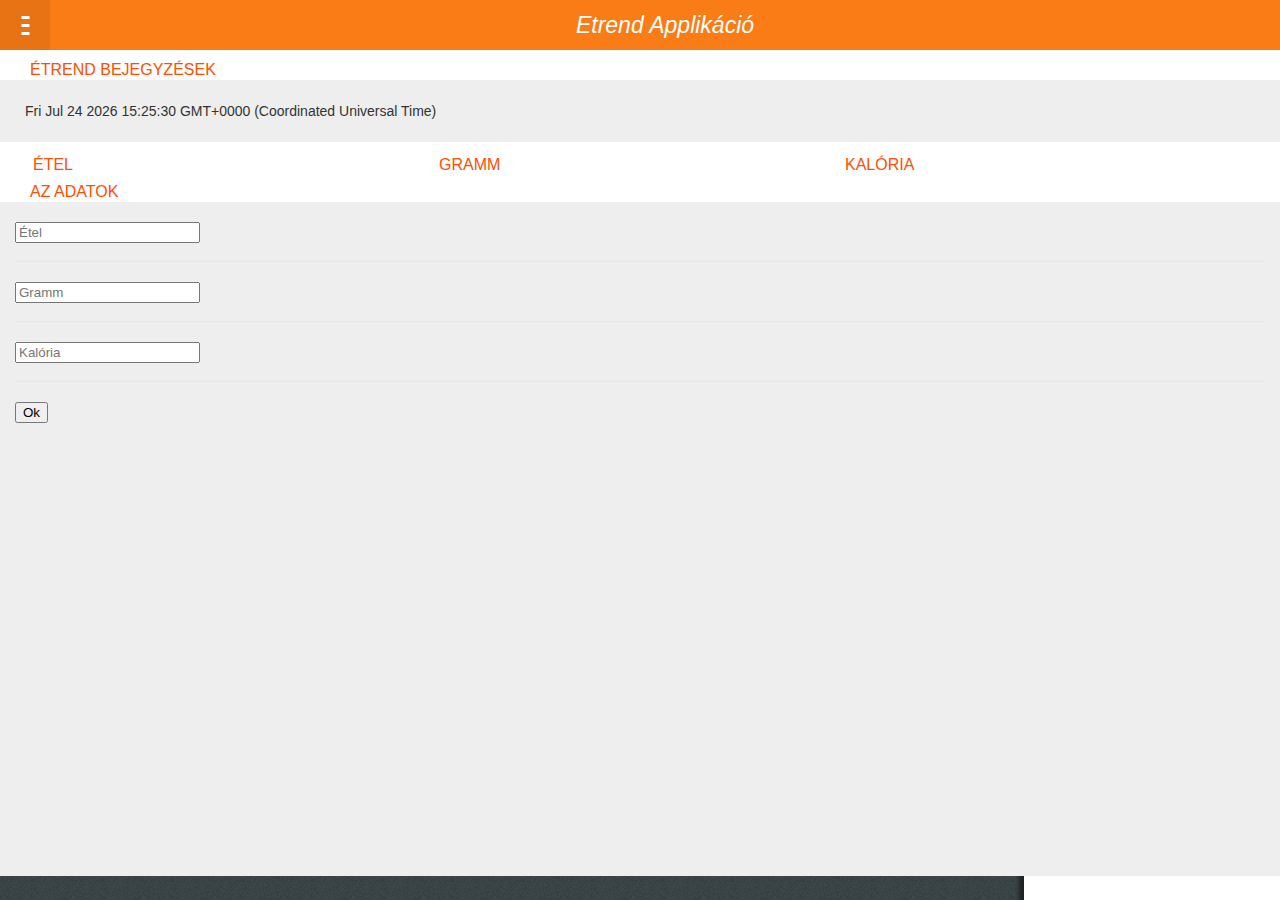
<file: index.html>
<!DOCTYPE html>

<html>
    <head>
        <title>ChatUI</title>
        <meta charset="UTF-8">
        <meta name="viewport" content="width=device-width, initial-scale=1.0">

        <link href="style/headers.css" rel="stylesheet" type="text/css"/>
        <link href="style/drawer.css" rel="stylesheet" type="text/css"/>
        <link href="style/app.css" rel="stylesheet" type="text/css"/>
        <link href="style/layout.css" rel="stylesheet" type="text/css"/>
		<link href="style/default.css" rel="stylesheet" type="text/css"/>

    </head>
    <body>
        <div>
            <section data-type="sidebar">
                <header>
                    <h1>Lehetőségek</h1>
                </header>
                <nav>
                    <ul>
                        <li><a href="About.html">About</a></li>
                        <li><a href="Torles.html">Törlés</a></li>
                        <li><a href="Exit.html">Exit</a></li>
                    </ul>
                </nav>
            </section>

            <section id="drawer" role="region">
                <header>
                    <a href="#content"><span class="icon icon-menu">hide sidebar</span></a>
                    <a href="#drawer"><span class="icon icon-menu">show sidebar</span></a>
                    <h1>Etrend Applikáció</h1>
                </header>
                <div role="main">
                    <section class="gaia-list fit scroll sticky">
                        <article>
                            <header>Étrend Bejegyzések</header>
							<p id="datum"></p>
				<header>
						 <table class="etel1">
							<tr>
								<td>Étel</td>
								<td>Gramm</td>
								<td>Kalória</td>
							</tr>
						</table> 
						
			   </header>
							
						<ul id="txts">

                            </ul>
                            
                        </article>
						
                        <article>
                           	<header> 
							Az adatok
							</header>
							     	
                            <ul class = "adatok">
                                <li><input id="txt" type="text" placeholder="Étel"/></li>
								<li><input id="txt1" type="number" placeholder="Gramm"/></li>
								<li><input id="txt2" type="number" placeholder="Kalória"/></li>
                                <li><button id="action" class="icon-share">Ok</button></li>
                            </ul>
                        </article>

                    </section>
                </div>
            </section>


        </div>

        <script type="text/javascript" src="/Storage.js"></script>
    </body>
</html>
</file>
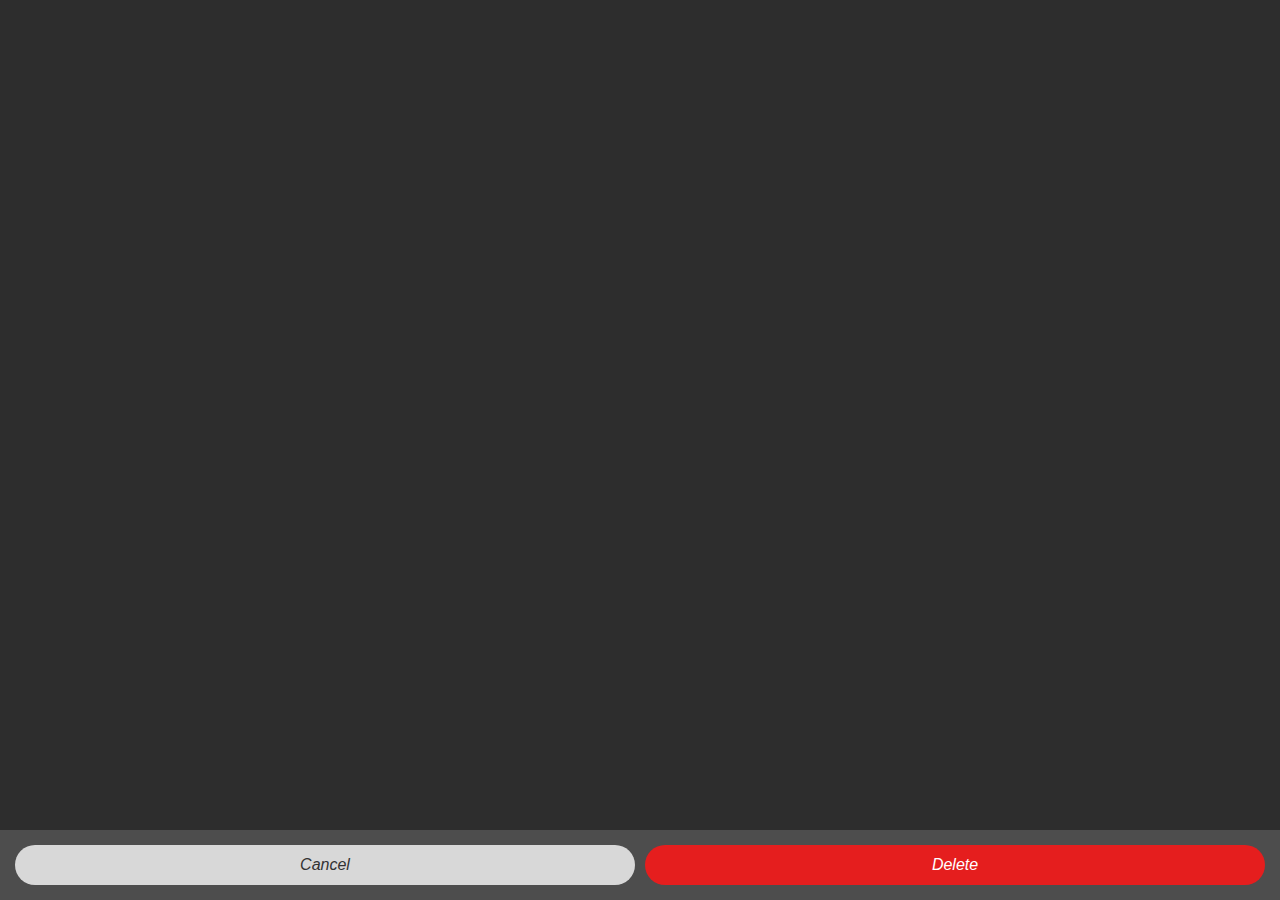
<file: style/confirm/index.html>
<!DOCTYPE html>
<html>
<head>
  <meta charset="utf-8">

  <title>Confirm</title>
  <meta name="description" content="Prompts user to take action">

  <link rel="stylesheet" href="../confirm.css">

  <!--
    - This <style> element is only used for the example code;
    - it is not required for the real use case.
    -->
  <style type="text/css">
    html, body {
      font-family: sans-serif;
      margin: 0;
      padding: 0;
      font-size: 10px;
      background-color: #fff;
    }
    body {
      background: none;
    }
  </style>
</head>

<body role="application">
  <p dir="ltr">
    <label>
      <input type="checkbox"
        onchange="document.documentElement.dir = this.checked ? 'rtl' : 'ltr'">
      RTL mode
    </label>
  </p>

  <form role="dialog" data-type="confirm">
    <section>
      <h1>Confirmation</h1>
      <p>Are you sure you want to delete this contact?</p>
    </section>
    <menu>
      <button>Cancel</button>
      <button class="danger">Delete</button>
    </menu>
  </form>

</body>
</html>
</file>
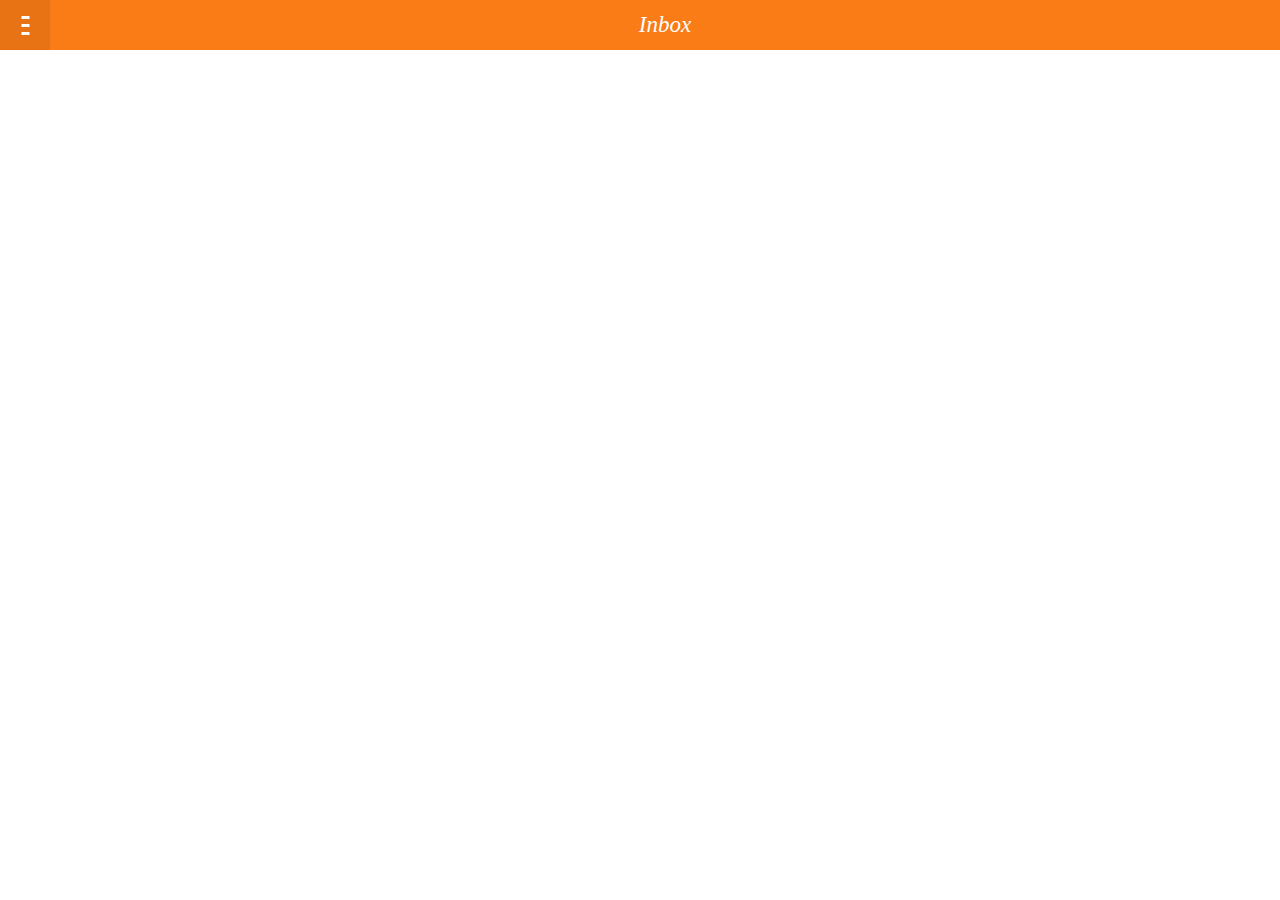
<file: style/drawer/index.html>
<!DOCTYPE html>
<html>
<head>
  <meta charset="utf-8">

  <title>Drawer</title>
  <meta name="description" content="Hidden menu options triggered by the menu button in the header">

  <link rel="stylesheet" href="../../style/headers.css">
  <link rel="stylesheet" href="../drawer.css">

  <!--
      This <style> and <link> is only used for the example code, is no needed for the real case use
    -->
  <style>
    html, body {
      margin: 0;
      padding: 0;
      font-size: 10px;
      background-color: #fff;
      height: 100%;
      overflow-x: hidden;
    }

    h2.bb-docs {
      font-size: 1.8rem;
      font-weight: 300;
      color: #666;
      margin: -0.1rem 0 0;
      background-color: #f5f5f5;
      padding: 0.4rem 0.4rem 0.4rem 3rem;
      border: solid 0.1rem #e8e8e8;
    }

    section[role="region"] {
      height: 100%;
      line-height: 1em;
      font-size: 2.2rem;
    }

    div[role="main"] {
      background: #fff;
      height: calc(100% - 5rem);
      overflow: hidden;
    }

    div[role="main"] p {
      margin: 2rem 2.5rem;
    }

    /* Base icons */
    section[data-type="sidebar"] > header .icon.icon-add {
      background-image: url([data-uri]);
    }
  </style>

</head>

<body role="application">

  <section data-type="sidebar">
    <header>
      <menu type="toolbar">
        <a href="#"><span class="icon icon-add">add</span></a>
      </menu>
      <h1>Title <em>(9)</em></h1>
    </header>
    <nav>
      <ul>
        <li><a href="#">label</a></li>
        <li><a href="#">label</a></li>
        <li><a href="#">label</a></li>
        <li><a href="#">label</a></li>
      </ul>
      <h2>Subtitle</h2>
      <ul>
        <li><a href="#">label</a></li>
        <li><a href="#">label</a></li>
        <li><a href="#">label larger label than the </a></li>
        <li><a href="#">label</a></li>
      </ul>
    </nav>
  </section>

  <section id="drawer" role="region">
    <header>
      <a href="#"><span class="icon icon-menu">hide sidebar</span></a>
      <a href="#drawer"><span class="icon icon-menu">show sidebar</span></a>
      <h1>Inbox</h1>
    </header>
    <div role="main"></div>
  </section>

</body>
</html>
</file>
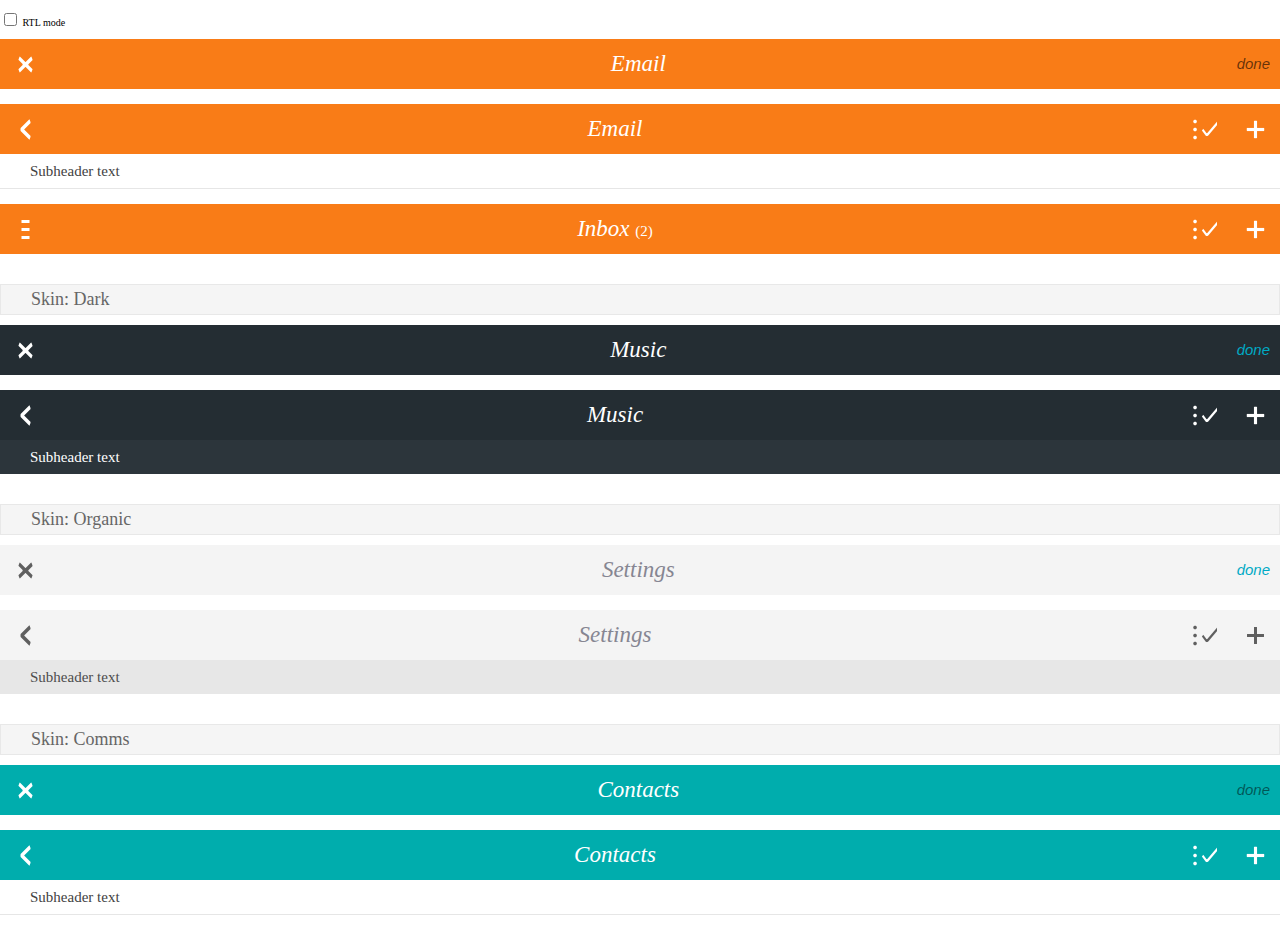
<file: style/headers/index.html>
<!DOCTYPE html>
<html>
<head>
  <meta charset="utf-8">
  <title>Headers</title>
  <meta name="description" content="Providing top-level navigation and inputs for the active view">
  <!--
    - This <style> and <link> is only used for the example preview,
    - it isn't needed for the real use case.
    -->
  <link rel="stylesheet" href="../headers.css">
  <style type="text/css">
    html, body {
      margin: 0;
      padding: 0;
      font-size: 10px;
      background-color: #fff;
    }
    body {
      background: none;
    }

    h2.bb-docs {
      font-size: 1.8rem;
      font-weight: 300;
      color: #666;
      margin: -0.1rem 0 0;
      background-color: #f5f5f5;
      padding: 0.4rem 0.4rem 0.4rem 3rem;
      border: solid 0.1rem #e8e8e8;
      margin: 3rem 0 1rem;
    }

    section[role="region"] {
      margin-bottom: 1.5rem;
      position: relative;
    }
  </style>
</head>
<body role="application">
  <p dir="ltr">
    <label>
      <input type="checkbox"
        onchange="document.documentElement.dir = this.checked ? 'rtl' : 'ltr'">
      RTL mode
    </label>
  </p>

  <section role="region">
    <header>
      <a href="#"><span class="icon icon-close">close</span></a>
      <menu type="toolbar">
        <button>done</button>
      </menu>
      <h1>Email</h1>
    </header>
  </section>

  <section role="region">
    <header>
      <a href="#"><span class="icon icon-back">back</span></a>
      <menu type="toolbar">
        <button><span class="icon icon-edit">edit</span></button>
        <button><span class="icon icon-add">add</span></button>
      </menu>
      <h1>Email</h1>
    </header>
    <header>
      <h2>Subheader text</h2>
    </header>
  </section>

  <section role="region">
    <header>
      <button><span class="icon icon-menu">menu</span></button>
      <menu type="toolbar">
        <button><span class="icon icon-edit">edit</span></button>
        <button><span class="icon icon-add">add</span></button>
      </menu>
      <h1>Inbox <em>(2)</em></h1>
    </header>
  </section>

  <h2 class="bb-docs">Skin: Dark</h2>
  <section role="region" class="skin-dark">
    <header>
      <a href="#"><span class="icon icon-close">close</span></a>
      <menu type="toolbar">
        <button>done</button>
      </menu>
      <h1>Music</h1>
    </header>
  </section>

  <section role="region" class="skin-dark">
    <header>
      <a href="#"><span class="icon icon-back">back</span></a>
      <menu type="toolbar">
        <button><span class="icon icon-edit">edit</span></button>
        <button><span class="icon icon-add">add</span></button>
      </menu>
      <h1>Music</h1>
    </header>
    <header>
      <h2>Subheader text</h2>
    </header>
  </section>

  <h2 class="bb-docs">Skin: Organic</h2>
  <section role="region" class="skin-organic">
    <header>
      <a href="#"><span class="icon icon-close">close</span></a>
      <menu type="toolbar">
        <button>done</button>
      </menu>
      <h1>Settings</h1>
    </header>
  </section>

  <div class="skin-organic">
    <section role="region">
      <header>
        <a href="#"><span class="icon icon-back">back</span></a>
        <menu type="toolbar">
          <button><span class="icon icon-edit">edit</span></button>
          <button><span class="icon icon-add">add</span></button>
        </menu>
        <h1>Settings</h1>
      </header>
      <header>
        <h2>Subheader text</h2>
      </header>
    </section>
  </div>

  <h2 class="bb-docs">Skin: Comms</h2>
  <div class="skin-comms">
    <section role="region">
      <header>
        <a href="#"><span class="icon icon-close">close</span></a>
        <menu type="toolbar">
          <button>done</button>
        </menu>
        <h1>Contacts</h1>
      </header>
    </section>

    <section role="region">
      <header>
        <a href="#"><span class="icon icon-back">back</span></a>
        <menu type="toolbar">
          <button><span class="icon icon-edit">edit</span></button>
          <button><span class="icon icon-add">add</span></button>
        </menu>
        <h1>Contacts</h1>
      </header>
      <header>
        <h2>Subheader text</h2>
      </header>
    </section>
  </div>

</body>
</html>
</file>
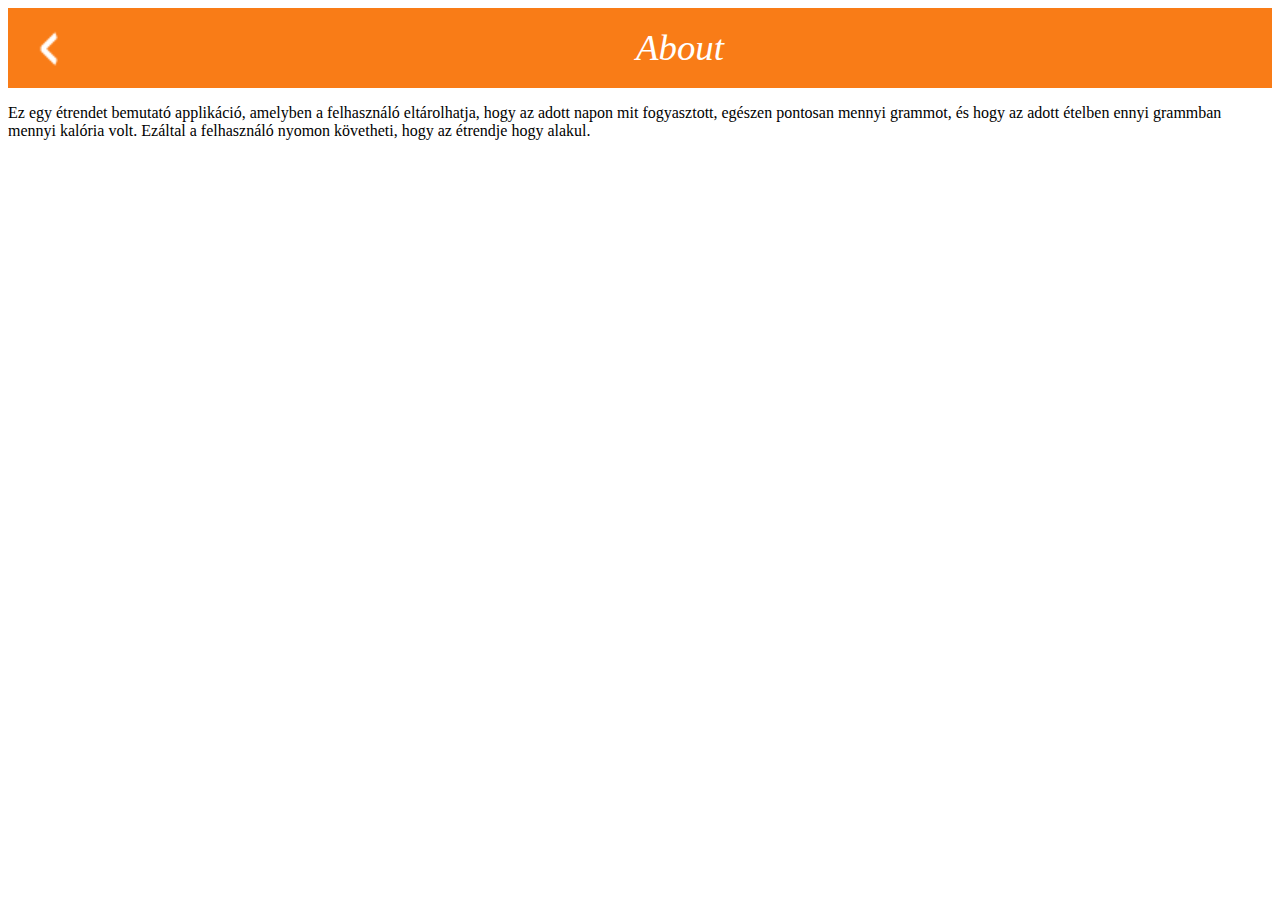
<file: About.html>
<!DOCTYPE html>

<html>
    <head>
        <title>Chat About</title>
        <meta charset="UTF-8">
        <meta name="viewport" content="width=device-width, initial-scale=1.0">
        <link href="style/headers.css" rel="stylesheet" type="text/css" />
        
    </head>
    
    <body>
        <section role="region">
            <header>
                <button><span class="icon icon-back">Vissza</span></button>
                <h1>About</h1>
            </header>
            <p>Ez egy étrendet bemutató applikáció, amelyben a felhasználó eltárolhatja, hogy az adott napon mit fogyasztott, egészen pontosan mennyi grammot, és hogy az adott ételben ennyi grammban mennyi kalória volt. Ezáltal a felhasználó nyomon követheti, hogy az étrendje hogy alakul.</p>
        </section>
        
        <script>
            function back () {
                window.location.href = "index.html";
            }
            document.querySelector("button").addEventListener ("click", back);
        </script>
    </body>
</html>
</file>
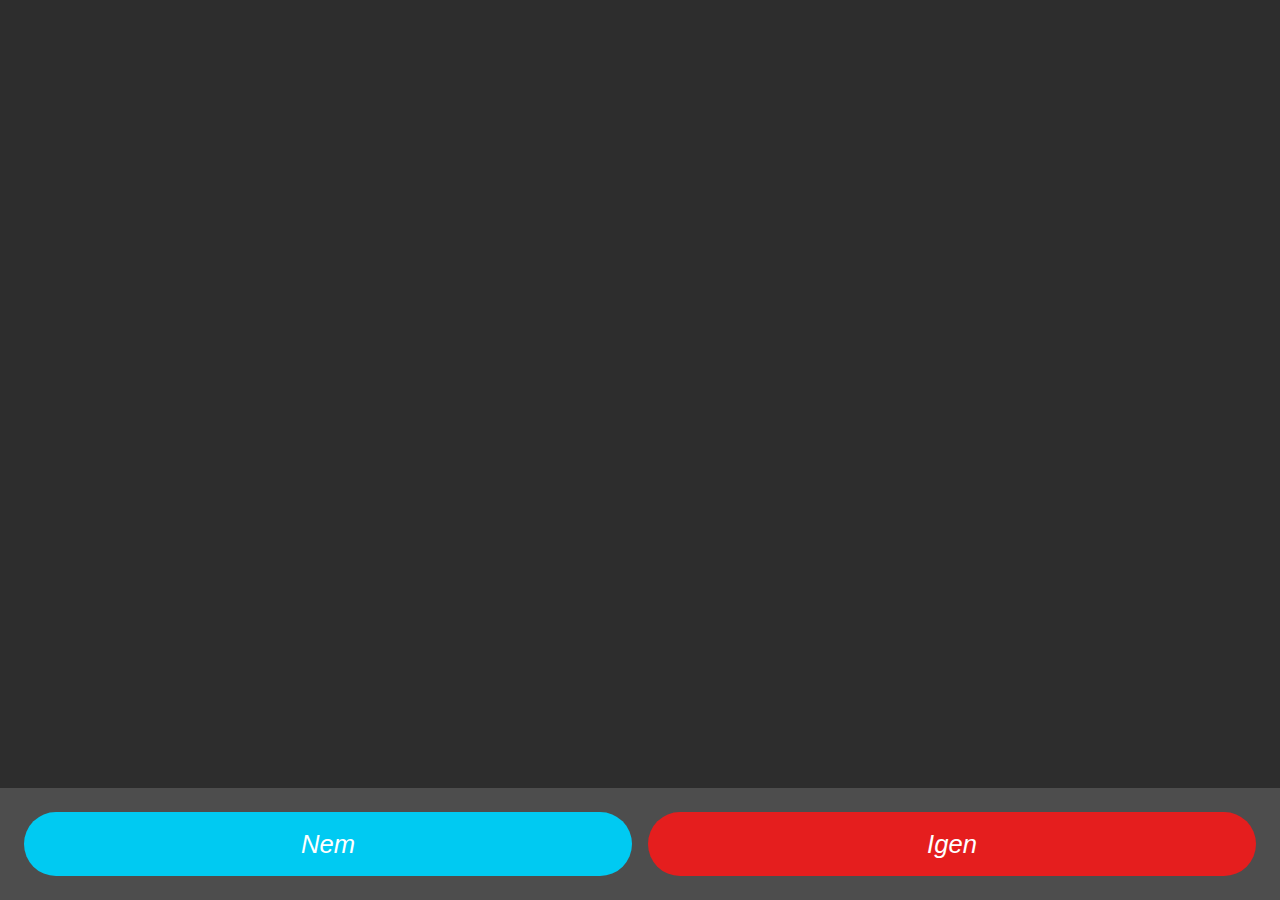
<file: Exit.html>
<!DOCTYPE html>

<html>
    <head>
        <title>Chat Exit</title>
        <meta charset="UTF-8">
        <meta name="viewport" content="width=device-width, initial-scale=1.0">
        <link href="style/confirm.css" rel="stylesheet" type="text/css" />
        
    </head>
    <body>
        <form role="dialog" data-type="confirm" onsubmit="return false">
            <section>
                <h1>Figyelmeztetés</h1>
                <p>Valóban ki szeretnél lépni?</p>
            </section>
            <menu>
                <button id="nem" class="recommend">Nem</button>
                <button id="igen" class="danger">Igen</button>
            </menu>
        </form>

        <script>
            function vissza() {
                window.location.href = "index.html";
            }
            
            function bezar() {
                window.close();
            }

            document.querySelector("#nem").addEventListener("click", vissza);
            document.querySelector("#igen").addEventListener("click", bezar);
        </script>
    </body>
</html>
</file>
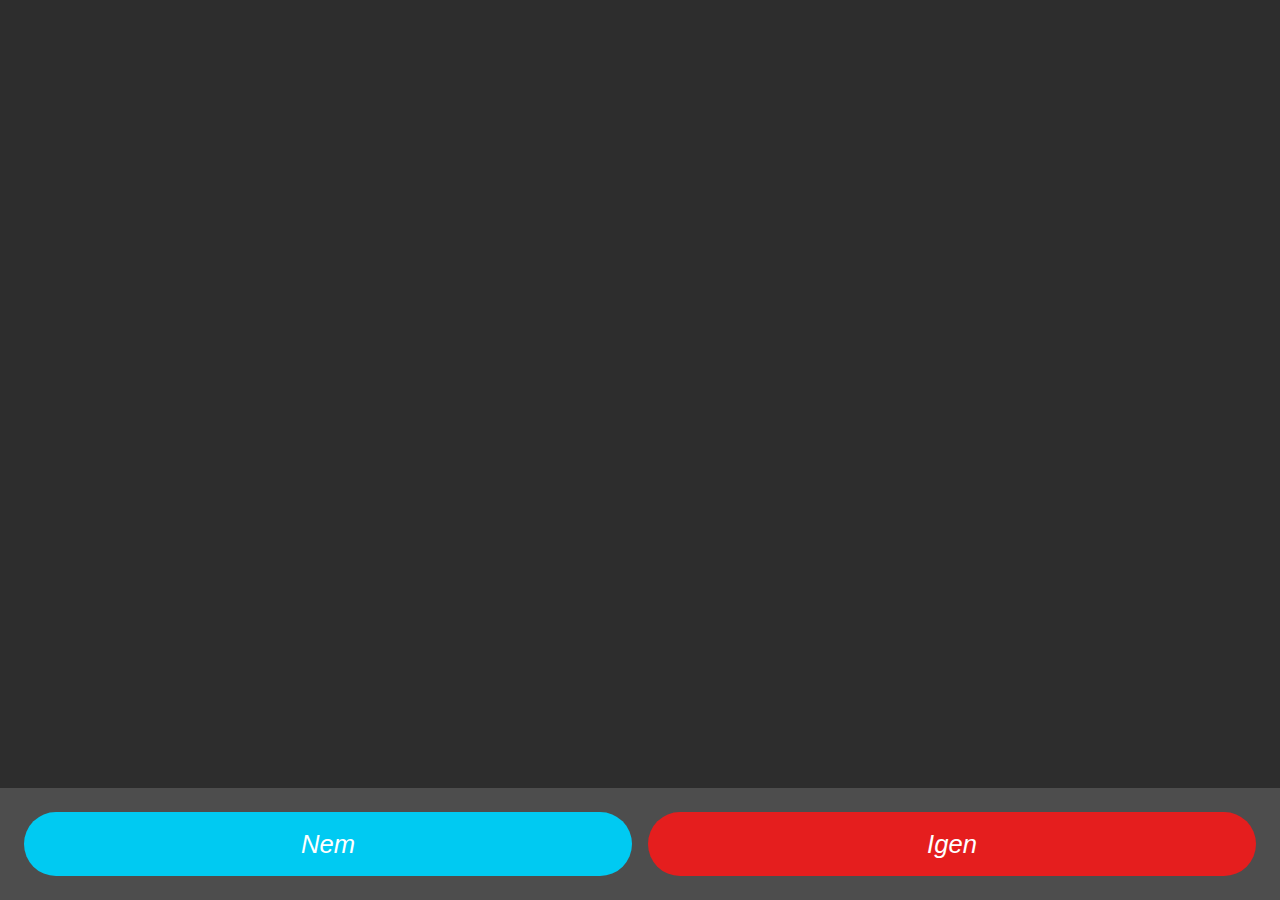
<file: Torles.html>
<!DOCTYPE HTML>

<html>
  <head>
    <title>Torol</title>
    <meta charset="UTF-8" />
    <meta name="viewport" content="width=device-width, initial-scale=1.0" />
    <link href="style/confirm.css" rel="stylesheet" type="text/css" />
  </head>
  
  
  <body>
    <form role="dialog" data-type="confirm" onsubmit="return false">
            <section>
                <h1>Figyelmeztetés</h1>
                <p>Valóban törölni szeretnéd a teljes adatbázist?</p>
            </section>
            <menu>
                <button id="nem" class="recommend">Nem</button>
                <button id="igen" class="danger">Igen</button>
            </menu>
    </form>
    
    <script type="text/javascript">
            function vissza() {
                window.location.href = "index.html";
            }
            
            function bezar() {
                var IDBOpenDBRequest_req1 = window.indexedDB.deleteDatabase ("Adatbazis_Tar");
                IDBOpenDBRequest_req1.onsuccess = function () {
                  console.log ("Sikerült az adatbázis törlése!");    
                };
              
                IDBOpenDBRequest_req1.onerror = function () {
                  console.log ("Hiba az adatbázis törlésekor!");    
                };
              
                window.location.href = "index.html";
            }

            document.querySelector("#nem").addEventListener("click", vissza);
            document.querySelector("#igen").addEventListener("click", bezar);
    </script>
    
  </body>
  
</html>
</file>
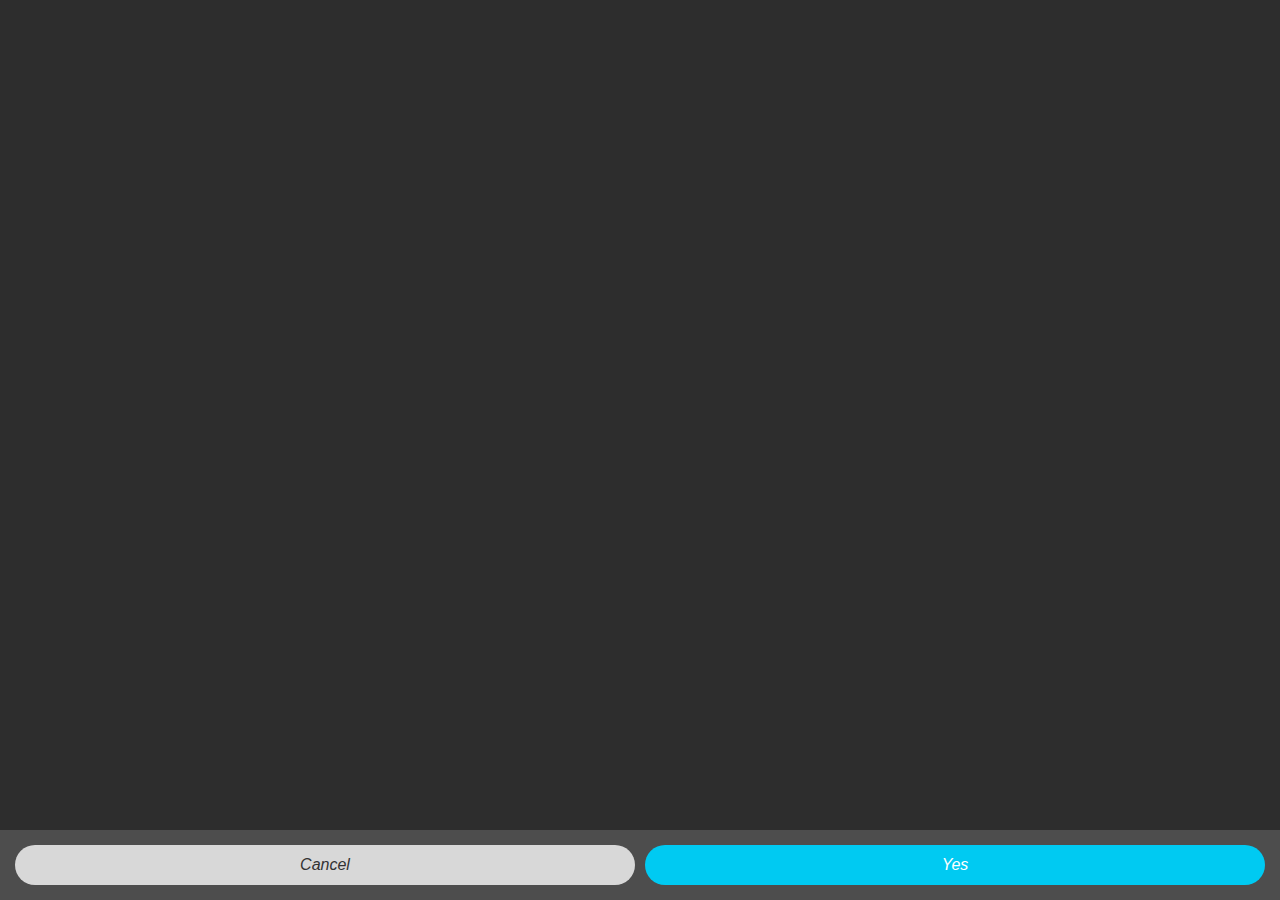
<file: style/confirm/content.html>
<!DOCTYPE html>
<html>
<head>
  <meta charset="utf-8">

  <title>Confirm, with content</title>
  <meta name="description" content="Prompts user to take action">

  <link rel="stylesheet" href="../confirm.css">

  <!--
    - This <style> element is only used for the example code;
    - it is not required for the real use case.
    -->
  <style type="text/css">
    html, body {
      font-family: sans-serif;
      margin: 0;
      padding: 0;
      font-size: 10px;
      background-color: #fff;
    }
    body {
      background: none;
    }
  </style>
</head>

<body role="application">
  <p dir="ltr">
    <label>
      <input type="checkbox"
        onchange="document.documentElement.dir = this.checked ? 'rtl' : 'ltr'">
      RTL mode
    </label>
  </p>

  <form role="dialog" data-type="confirm">
    <section>
      <h1>Confirmation</h1>
      <p>
        <img alt="Lightbox Icon" src="[data-uri]%3D%3D">
        <strong>Lightbox</strong>
        <small>Lightbox Enterprises LLC.</small>
      </p>
      <p>Do you want to download and install this application?</p>
    </section>
    <menu>
      <button>Cancel</button>
      <button class="recommend">Yes</button>
    </menu>
  </form>

</body>
</html>
</file>
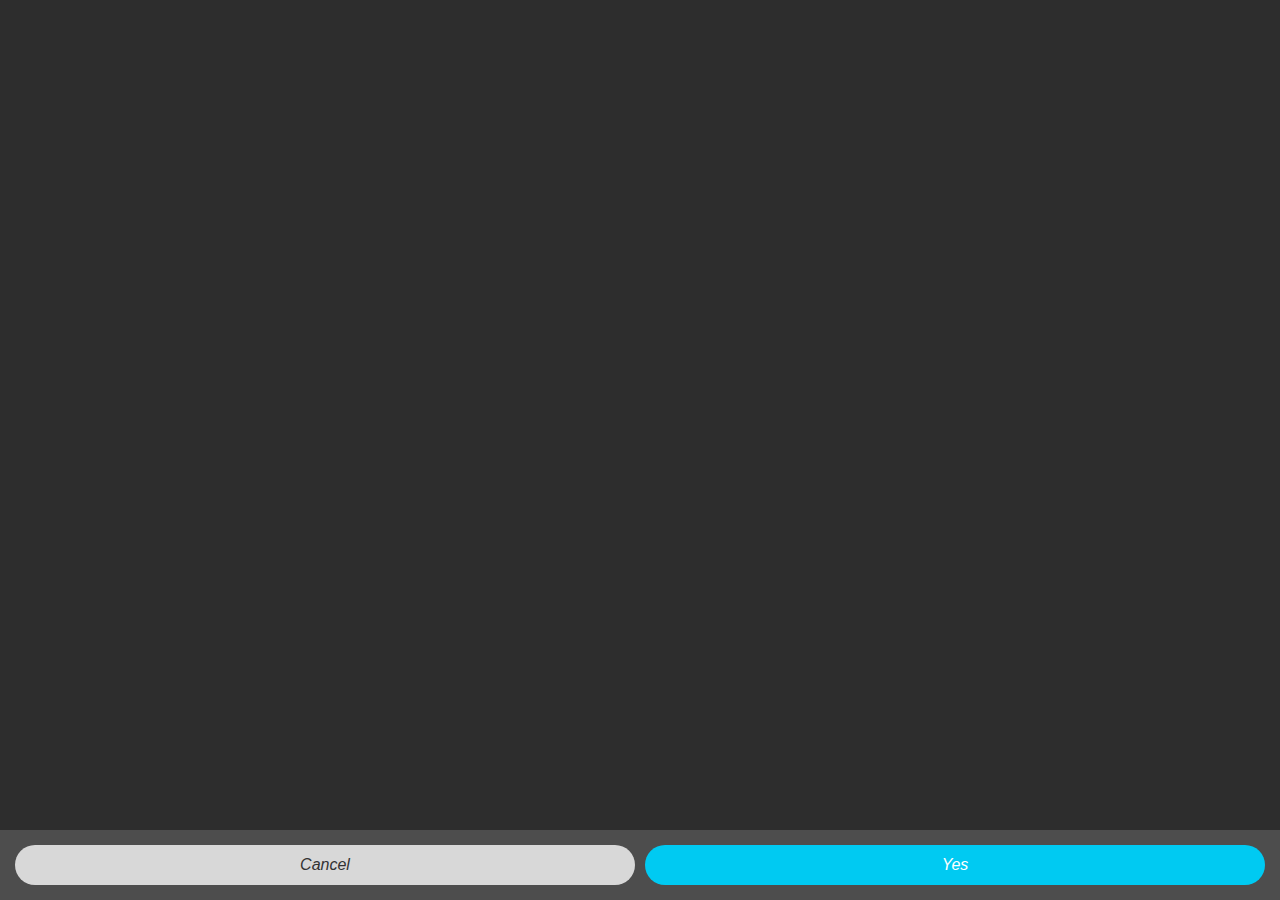
<file: style/confirm/content_details.html>
<!DOCTYPE html>
<html>
<head>
  <meta charset="utf-8">

  <title>Confirm, with content details</title>
  <meta name="description" content="Prompts user to take action">

  <link rel="stylesheet" href="../confirm.css">

  <!--
    - This <style> element is only used for the example code;
    - it is not required for the real use case.
    -->
  <style type="text/css">
    html, body {
      font-family: sans-serif;
      margin: 0;
      padding: 0;
      font-size: 10px;
      background-color: #fff;
    }
    body {
      background: none;
    }
  </style>
</head>

<body role="application">
  <p dir="ltr">
    <label>
      <input type="checkbox"
        onchange="document.documentElement.dir = this.checked ? 'rtl' : 'ltr'">
      RTL mode
    </label>
  </p>

  <form role="dialog" data-type="confirm">
    <section>
      <figure>
        <img alt="" src="[data-uri]" />
        <figcaption>Luzie Züll</figcaption>
      </figure>
      <ul>
        <li>Telefónica</li>
        <li>mobile, +34 555 439 849</li>
        <li>home, +34 104 438 881</li>
        <li>luzie@gmail.com</li>
        <li>luzie@hotmail.com</li>
        <li>
          <ul>
            <li>123 streetname is very long we try to make it go double line ok?</li>
            <li>Town</li>
            <li>ZIP code</li>
            <li>Country</li>
          </ul>
        </li>
      </ul>
    </section>
    <menu>
      <button>Cancel</button>
      <button class="recommend">Yes</button>
    </menu>
  </form>

</body>
</html>
</file>
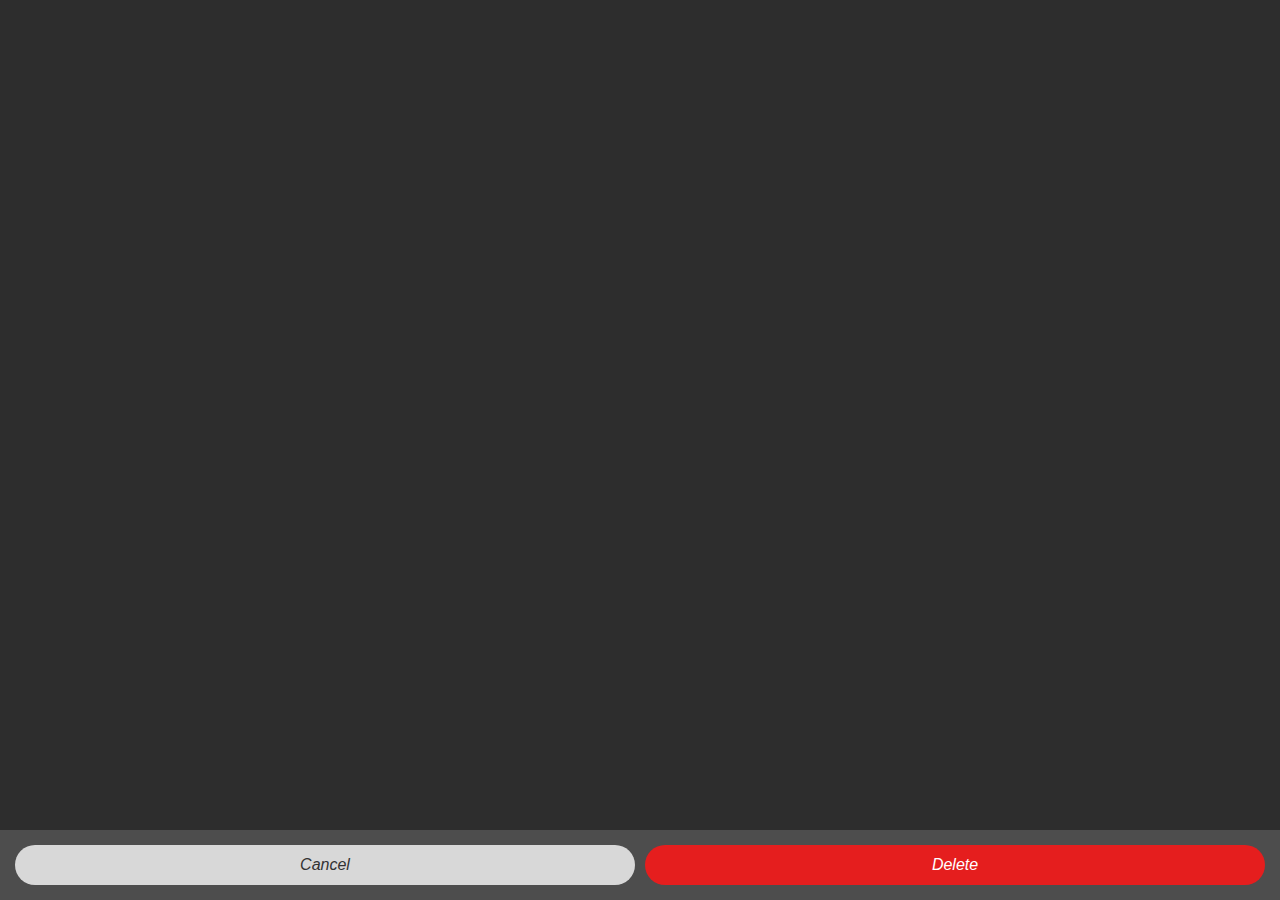
<file: style/confirm/long_content.html>
<!DOCTYPE html>
<html>
<head>
  <meta charset="utf-8">

  <title>Confirm</title>
  <meta name="description" content="Prompts user to take action">

  <link rel="stylesheet" href="../confirm.css">

  <!--
    - This <style> element is only used for the example code;
    - it is not required for the real use case.
    -->
  <style type="text/css">
    html, body {
      font-family: sans-serif;
      margin: 0;
      padding: 0;
      font-size: 10px;
      background-color: #fff;
    }
    body {
      background: none;
    }
  </style>
</head>

<body role="application">
  <p dir="ltr">
    <label>
      <input type="checkbox"
        onchange="document.documentElement.dir = this.checked ? 'rtl' : 'ltr'">
      RTL mode
    </label>
  </p>

  <form role="dialog" data-type="confirm">
    <section>
      <h1>Confirmation</h1>
      <p>Lorem Ipsum is simply dummy text of the printing and typesetting industry. Lorem Ipsum has been the industry's standard dummy text ever since the 1500s, when an unknown printer took a galley of type and scrambled it to make a type specimen book. It has survived not only five centuries, but also the leap into electronic typesetting, remaining essentially unchanged. It was popularised in the 1960s with the release of Letraset sheets containing Lorem Ipsum passages, and more recently with desktop publishing software like Aldus PageMaker including versions of Lorem Ipsum.</p>
    </section>
    <menu>
      <button>Cancel</button>
      <button class="danger">Delete</button>
    </menu>
  </form>

</body>
</html>
</file>
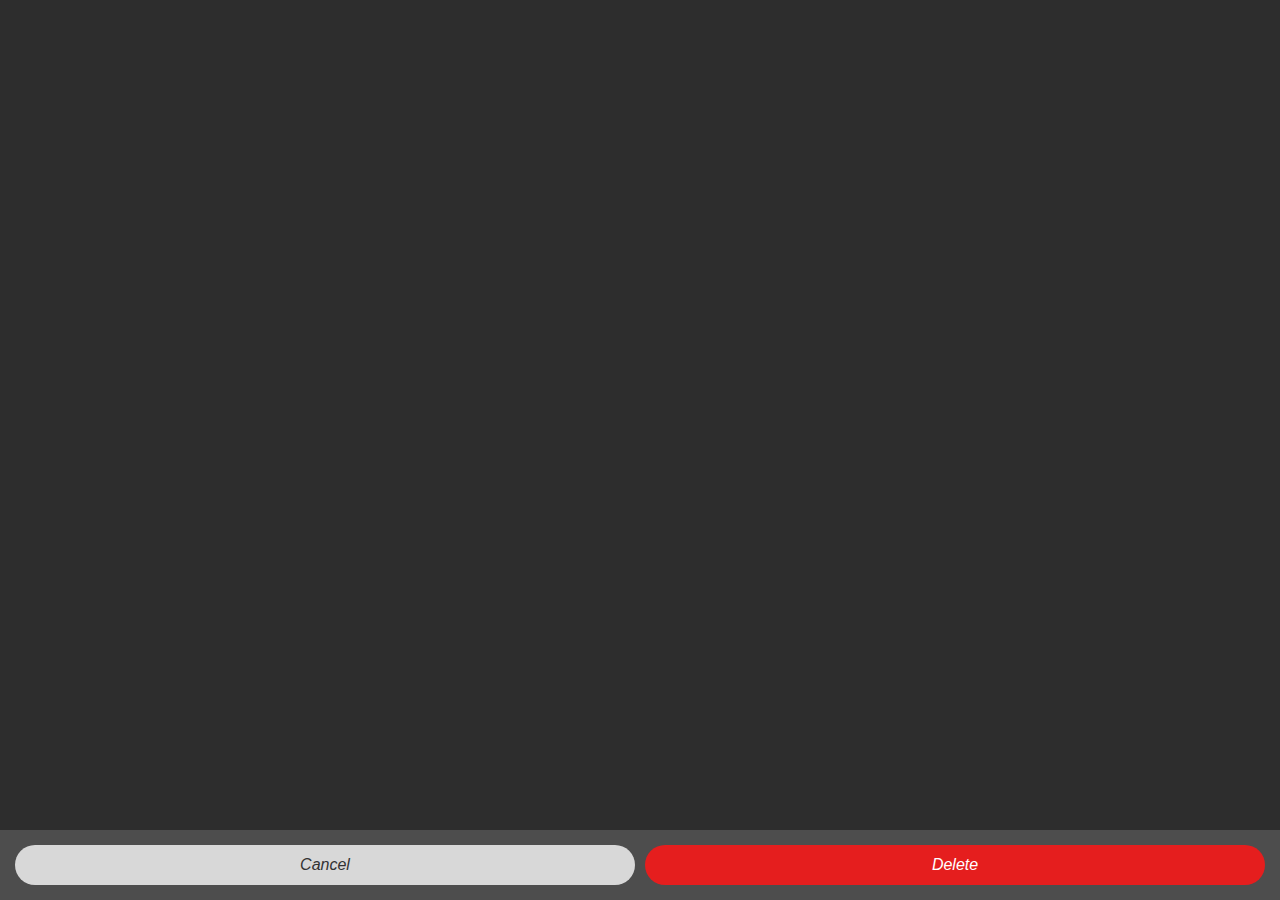
<file: style/confirm/no_title.html>
<!DOCTYPE html>
<html>
<head>
  <meta charset="utf-8">

  <title>Confirm, w/o title</title>
  <meta name="description" content="Prompts user to take action">

  <link rel="stylesheet" href="../confirm.css">

  <!--
    - This <style> element is only used for the example code;
    - it is not required for the real use case.
    -->
  <style type="text/css">
    html, body {
      font-family: sans-serif;
      margin: 0;
      padding: 0;
      font-size: 10px;
      background-color: #fff;
    }
    body {
      background: none;
    }
  </style>
</head>

<body role="application">
  <p dir="ltr">
    <label>
      <input type="checkbox"
        onchange="document.documentElement.dir = this.checked ? 'rtl' : 'ltr'">
      RTL mode
    </label>
  </p>

  <form role="dialog" data-type="confirm">
    <section>
      <p>Are you sure you want to delete this contact?</p>
    </section>
    <menu>
      <button>Cancel</button>
      <button class="danger">Delete</button>
    </menu>
  </form>

</body>
</html>
</file>
<file: style/headers.css>
/* -------------------------------------------------------------------
  HEADERS: layout
  Form factor or Skin dependent styles should NOT be defined here.
------------------------------------------------------------------- */

section[role="region"] > header:first-child {
  position: relative;
  display: block;
  z-index: 10;
  padding: 0;
  height: 5rem;
  border: none;
}

section[role="region"] > header:first-child h1 {
  font-size: 2.3rem;
  line-height: 5rem;
  white-space: nowrap;
  text-overflow: ellipsis;
  display: block;
  overflow: hidden;
  margin: 0;
  padding: 0 1rem;
  height: 100%;
  font-weight: 300;
  font-style: italic;
  text-align: center;
}

section[role="region"] > header:first-child h1 em {
  font-weight: 400;
  font-size: 1.5rem;
  line-height: 1em;
  font-style: normal;
}

section[role="region"] > header:first-child menu {
  height: 100%;
  float: right;
  padding: 0;
  margin: 0;
}

/* ----------------------------------
  Buttons
---------------------------------- */

section[role="region"] > header:first-child a,
section[role="region"] > header:first-child button {
  box-sizing: border-box;
  position: relative;
  display: block;
  overflow: hidden;
  float: left;
  min-width: 5rem;
  width: auto;
  height: 5rem;
  border: none;
  background: none;
  padding: 0 1rem;
  margin: 0;
  font-weight: 400;
  font-size: 1.5rem;
  line-height: 5rem;
  border-radius: 0;
  text-decoration: none;
  text-align: center;
  text-shadow: none;
  font-style: italic;
}

/* Pressed state */
section[role="region"] > header:first-child a:focus {
  outline: none;
}

section[role="region"] > header:first-child button::-moz-focus-inner {
  outline: none;
  border: none;
  margin-top: -0.2rem; /* To fix line-height bug (697451) */
  padding: 0;
}

/* Disabled state */
section[role="region"] > header:first-child a[aria-disabled="true"],
section[role="region"] > header:first-child button[disabled] {
  opacity: 0.3;
  pointer-events: none;
}

/* ----------------------------------
  Icons
---------------------------------- */

section[role="region"] > header:first-child .icon {
  display: block;
  width: 3rem;
  height: 5rem;
  background: transparent no-repeat center / 3rem auto;
  font-size: 0;
}

/* ----------------------------------
  Subheader
---------------------------------- */

section[role="region"] > header {
  z-index: 0;
  height: auto;
}

section[role="region"] header h2 {
  margin: 0;
  padding: 0.8rem 3rem;
  font-weight: 400;
  font-size: 1.5rem;
  line-height: 1.8rem;
}

/* ----------------------------------
  right-to-left
---------------------------------- */

html[dir="rtl"] section[role="region"] > header:first-child menu {
  float: left;
}

html[dir="rtl"] section[role="region"] > header:first-child button,
html[dir="rtl"] section[role="region"] > header:first-child a {
  float: right;
}

html[dir="rtl"] section[role="region"] > header:first-child .icon-back {
  transform: rotate(180deg);
}

/* -----------------------------------------------------------------
  HEADER SKIN: default
  Default values in case we are not overriding them using
  class="skin-*"
----------------------------------------------------------------- */

section[role="region"] > header:first-child {
  color: #fff;
  background-color: #f97c17;
}

section[role="region"] > header:first-child h1 {
  color: #fff;
}

section[role="region"] > header:first-child a,
section[role="region"] > header:first-child button {
  color: rgba(0,0,0,0.6);
}

section[role="region"] > header:first-child a:active,
section[role="region"] > header:first-child button:active,
section[role="region"] > header:first-child a:hover,
section[role="region"] > header:first-child button:hover {
  background-color: rgba(0,0,0,0.07);
}

section[role="region"] > header:first-child a:focus,
section[role="region"] > header:first-child button:focus {
  background-color: transparent;
}

/* ----------------------------------
  Icons
---------------------------------- */

section[role="region"] > header:first-child .icon-add {
  background-image: url(headers/images/icons/add.png);
}

section[role="region"] > header:first-child .icon-compose {
  background-image: url(headers/images/icons/compose.png);
}

section[role="region"] > header:first-child .icon-edit {
  background-image: url(headers/images/icons/edit.png);
}

section[role="region"] > header:first-child .icon-send {
  background-image: url(headers/images/icons/send.png);
}

section[role="region"] > header:first-child .icon-close {
  background-image: url(headers/images/icons/close.png);
}

section[role="region"] > header:first-child .icon-back {
  background-image: url(headers/images/icons/back.png);
}

section[role="region"] > header:first-child .icon-menu {
  background-image: url(headers/images/icons/menu.png);
}

section[role="region"] > header:first-child .icon-user {
  background-image: url(headers/images/icons/user.png);
}

section[role="region"] > header:first-child .icon-up {
  background-image: url(headers/images/icons/up.png);
}

section[role="region"] > header:first-child .icon-down {
  background-image: url(headers/images/icons/down.png);
}

section[role="region"] > header:first-child .icon-options {
  background-image: url(headers/images/icons/options.png);
}

/* ----------------------------------
  Subheader
---------------------------------- */

section[role="region"] header h2 {
  color: #424242;
  border-bottom: solid 0.1rem #e6e6e6;
}

/* -----------------------------------------------------------------
  HEADER SKIN: comms
  .skin-comms will override default values
----------------------------------------------------------------- */

.skin-comms section[role="region"] > header:first-child,
section[role="region"].skin-comms > header:first-child {
  background-color: #00adad;
}

.skin-comms section[role="region"] > header:first-child a,
.skin-comms section[role="region"] > header:first-child button,
section[role="region"].skin-comms > header:first-child a,
section[role="region"].skin-comms > header:first-child button {
  color: rgba(0,0,0,0.5);
}

.skin-comms section[role="region"] > header:first-child a:active,
.skin-comms section[role="region"] > header:first-child button:active,
.skin-comms section[role="region"] > header:first-child a:hover,
.skin-comms section[role="region"] > header:first-child button:hover,
section[role="region"].skin-comms > header:first-child a:active,
section[role="region"].skin-comms > header:first-child button:active,
section[role="region"].skin-comms > header:first-child a:hover,
section[role="region"].skin-comms > header:first-child button:hover {
  background-color: rgba(0,0,0,0.1);
}

.skin-comms section[role="region"] > header:first-child a:focus,
.skin-comms section[role="region"] > header:first-child button:focus,
section[role="region"].skin-comms > header:first-child a:focus,
section[role="region"].skin-comms > header:first-child button:focus {
  background-color: transparent;
}

/* -----------------------------------------------------------------
  HEADER SKIN: dark
  .skin-dark will override default values
----------------------------------------------------------------- */

section[role="region"].skin-dark > header:first-child,
.skin-dark > section[role="region"] > header:first-child {
  background-color: #242d33;
}

.skin-dark section[role="region"] > header:first-child a,
.skin-dark section[role="region"] > header:first-child button,
section[role="region"].skin-dark > header:first-child a,
section[role="region"].skin-dark > header:first-child button {
  color: #00aac5;
}

.skin-dark section[role="region"] > header:first-child a:active,
.skin-dark section[role="region"] > header:first-child button:active,
.skin-dark section[role="region"] > header:first-child a:hover,
.skin-dark section[role="region"] > header:first-child button:hover,
section[role="region"].skin-dark > header:first-child a:active,
section[role="region"].skin-dark > header:first-child button:active,
section[role="region"].skin-dark > header:first-child a:hover,
section[role="region"].skin-dark > header:first-child button:hover {
  background-color: rgba(0,0,0,0.4);
}

.skin-dark section[role="region"] > header:first-child a:focus,
.skin-dark section[role="region"] > header:first-child button:focus,
section[role="region"].skin-dark > header:first-child a:focus,
section[role="region"].skin-dark > header:first-child button:focus {
  background-color: transparent;
}

section[role="region"].skin-dark header h2,
.skin-dark > section[role="region"] header h2 {
  background-color: #2c353b;
  color: #fff;
  border: none;
}

/* -----------------------------------------------------------------
  HEADER SKIN: organic
  .skin-organic will override default values
----------------------------------------------------------------- */

section[role="region"].skin-organic > header:first-child,
.skin-organic section[role="region"] > header:first-child {
  color: #868692;
  background-color: #f4f4f4;
}

section[role="region"].skin-organic > header:first-child h1,
.skin-organic section[role="region"] > header:first-child h1 {
  color: #868692;
}

section[role="region"].skin-organic > header:first-child a,
section[role="region"].skin-organic > header:first-child button,
.skin-organic section[role="region"] > header:first-child a,
.skin-organic section[role="region"] > header:first-child button {
  color: #00aac5;
}

section[role="region"].skin-organic > header:first-child a:focus,
section[role="region"].skin-organic > header:first-child button:focus,
.skin-organic section[role="region"] > header:first-child a:focus,
.skin-organic section[role="region"] > header:first-child button:focus {
  background-color: transparent;
}

/* ----------------------------------
  Icons
---------------------------------- */

section[role="region"].skin-organic > header:first-child .icon-back,
.skin-organic section[role="region"] > header:first-child .icon-back {
  background-image: url(headers/images/icons/organic/back.png);
}

section[role="region"].skin-organic > header:first-child .icon-close,
.skin-organic section[role="region"] > header:first-child .icon-close {
  background-image: url(headers/images/icons/organic/close.png);
}

section[role="region"].skin-organic > header:first-child .icon-add,
.skin-organic section[role="region"] > header:first-child .icon-add {
  background-image: url(headers/images/icons/organic/add.png);
}

section[role="region"].skin-organic > header:first-child .icon-edit,
.skin-organic section[role="region"] > header:first-child .icon-edit {
  background-image: url(headers/images/icons/organic/edit.png);
}

/* ----------------------------------
  Subheader
---------------------------------- */

section[role="region"].skin-organic header h2,
.skin-organic section[role="region"] header h2 {
  background-color: #e7e7e7;
  color: #4d4d4d;
  border: none;
}
</file>
<file: style/drawer.css>
/* ----------------------------------
* Drawer
* ---------------------------------- */

/* Main region */
section[role="region"] {
  width: 100%;
  transition: all 0.25s ease;
  position: relative;
  z-index: 100;
}

section[role="region"]:target {
  transform: translateX(80%);
}

/* Hide anchor to change target */
section[role="region"] > header:first-child > a:first-of-type {
  display: none;
}
section[role="region"]:target > header:first-child > a:first-of-type {
  display: block;
}
section[role="region"] > header:first-child > a:last-of-type {
  display: block;
}
section[role="region"]:target > header:first-child > a:last-of-type {
  display: none;
}


/* Sidebar */
section[data-type="sidebar"] {
  position: absolute;
  width: 80%;
  background: url(drawer/images/ui/pattern.png) repeat;
  height: 100%;
  top: 0;
  left: 0;
  overflow: hidden;
}

/* Sidebar header */
section[data-type="sidebar"] > header {
  position: relative;
  z-index: 10;
  height: 5rem;
  color: #fff;
  background: url(drawer/images/ui/header.png) repeat-x left bottom / 100% auto;
}

section[data-type="sidebar"] > header:after {
  content: "";
  height: 0.3rem;
  position: absolute;
  top: 100%;
  left: 0;
  right: 0;
  background: url(drawer/images/ui/shadow_header.png) repeat-x left top;
  background-size: auto 100%;
}

section[data-type="sidebar"] > header h1 {
  font-size: 2.2rem;
  line-height: 4.8rem;
  text-align: left;
  white-space: nowrap;
  text-overflow: ellipsis;
  display: block;
  overflow: hidden;
  margin: 0 0 0 3rem;
  height: 100%
}

section[data-type="sidebar"] > header h1 em {
  font-weight: bold;
  font-size: 1.5rem;
  line-height: 1em;
}

/* Generic set of actions in toolbar */
section[data-type="sidebar"] > header menu[type="toolbar"] {
  height: 100%;
  float: right;
}

section[data-type="sidebar"] > header menu[type="toolbar"] a,
section[data-type="sidebar"] > header menu[type="toolbar"] button {
  height: 4.9rem;
  line-height: 4.9rem;
  float: left;
  background: none;
  padding: 0 1.75rem;
  -moz-box-sizing: border-box;
  min-width: 5rem;
  text-align: center;
}

section[data-type="sidebar"] > header menu[type="toolbar"] a:last-child,
section[data-type="sidebar"] > header menu[type="toolbar"] button:last-child {
  background: url(drawer/images/ui/separator.png) no-repeat left center / auto 3.1rem;
}

section[data-type="sidebar"] > header menu[type="toolbar"] {
  padding: 0;
  margin: 0;
}

section[data-type="sidebar"] > header a,
section[data-type="sidebar"] > header button {
  border: none;
  background: none;
  padding: 0;
  overflow: hidden;
  font-weight: 600;
  font-size: 1.4rem;
  line-height: 1.1em;
  color: #fff;
}

section[data-type="sidebar"] > header a:first-letter,
section[data-type="sidebar"] > header button:first-letter {
  text-transform: uppercase;
}

/* Icon definitions */
section[data-type="sidebar"] > header .icon {
  display: inline-block;
  width: 3rem;
  height: 4.9rem;
  margin: 0 -1rem;
  background: transparent no-repeat center center / 100% auto;
  font-size: 0;
  overflow: hidden;
  position: relative;
}

section[data-type="sidebar"]:after {
  content: "";
  width: 1rem;
  background: url(drawer/images/ui/shadow.png) right top repeat-y;
  height: 100%;
  position: absolute;
  top: 0;
  right: 0;
  z-index: 5;
}

section[data-type="sidebar"] > nav {
  overflow-y: auto;
  max-height: 100%;
  margin-right: -0.8rem;
}

section[data-type="sidebar"] > nav > h2 {
  font-weight: bold;
  font-size: 1.4rem;
  line-height: 3.3rem;
  text-indent: 3rem;
  color: #fff;
  background: url(drawer/images/ui/pattern_subheader.png) repeat left top;
  border-bottom: 0.1rem solid #596068;
  margin: 0;
  padding-right: 0.8rem;
}

section[data-type="sidebar"] [role="toolbar"] {
  position: absolute;
}

section[data-type="sidebar"] > nav > ul {
  width: 100%;
  margin: 0;
  padding: 0;
}

section[data-type="sidebar"] > nav > ul > li {
  color: #fff;
  list-style: none;
  transition: background 0.2s ease;
}

section[data-type="sidebar"] > nav > ul > li:active {
  background: #00ABCC;
}

section[data-type="sidebar"] > nav > ul > li > a {
  text-decoration: none;
  color: #fff;
  font-size: 1.6rem;
  line-height: 4.35rem;
  border-bottom: 0.1rem solid #596068;
  text-indent: 3rem;
  padding-right: 0.8rem;
  width: 100%;
  -moz-box-sizing: border-box;
  display: block;
  text-overflow: ellipsis;
  white-space: nowrap;
  overflow: hidden;
}

/* RTL View */

html[dir="rtl"] section[role="region"]:target {
  transform: translateX(-80%);
}

/* Sidebar */
html[dir="rtl"] section[data-type="sidebar"] {
  left: auto;
  right: 0;
}

/* Sidebar header */
html[dir="rtl"] section[data-type="sidebar"] > header {
  background-position: right bottom;
}

html[dir="rtl"] section[data-type="sidebar"] > header:after {
  background-position: right top;
}

html[dir="rtl"] section[data-type="sidebar"] > header h1 {
  text-align: right;
  margin: 0 3rem 0 0;
}

/* Generic set of actions in toolbar */
html[dir="rtl"] section[data-type="sidebar"] > header menu[type="toolbar"] {
  float: left;
}

html[dir="rtl"] section[data-type="sidebar"] > header menu[type="toolbar"] a,
html[dir="rtl"] section[data-type="sidebar"] > header menu[type="toolbar"] button {
  float: left;
}

html[dir="rtl"] section[data-type="sidebar"] > header menu[type="toolbar"] a:last-child,
html[dir="rtl"] section[data-type="sidebar"] > header menu[type="toolbar"] button:last-child {
  background-position: right center;
}

html[dir="rtl"] section[data-type="sidebar"]:after {
  background-image: url(drawer/images/ui/shadow_rtl.png);
  background-position: left top;
  left: 0;
  right: auto;
}
html[dir="rtl"] section[data-type="sidebar"] > nav > h2 {
  background-position: right top;
  padding-left: 0.8rem;
  padding-right: auto;
}
</file>
<file: style/app.css>
html, body {
    margin: 0;
    padding: 0;
    font-size: 10px;
    font-family: sans-serif;
    background-color: #fff;
    height: 100%;
    overflow-x: hidden;
}

h2.bb-docs {
    font-size: 1.8rem;
    font-weight: lighter;
    color: #666;
    margin: -0.1rem 0 0;
    background-color: #f5f5f5;
    padding: 0.4rem 0.4rem 0.4rem 3rem;
    border: solid 0.1rem #e8e8e8;
}

section[role="region"] {
    height: 100%;
    line-height: 1em;
    font-size: 2.2rem;
}

div[role="main"] {
    background: #eee;
    //height: 590px;
    overflow: scroll;
}

div[role="main"] p {
    margin: 2rem 2.5rem;
}

/* Base icons */
section[data-type="sidebar"] > header .icon.icon-add {
    background-image: url([data-uri]);
}
</file>
<file: style/layout.css>
/* ------------------------------------
 * Layout.css will allow us creating
 * easy structures using flexbox.
 * This file will replace lists.css
 * ------------------------------------ */

html {
  height: 100%;
}

body {
  margin: 0;
  height: 100%;
  display: flex;
  flex-direction: column;
  font-size: 18px;
  color: #333;
  overflow: hidden;
}

ul {
  margin: 0;
  padding: 0;
  list-style: none;
}

p {
  margin: 0;
  line-height: 22px
}

/* Horizontal layout */
.hbox {
  display: flex;
  flex-direction: row;
}

.hbox.left { justify-content: flex-start; }
.hbox.center { justify-content: center; }
.hbox.right { justify-content: flex-end; }
.hbox.top { align-items: flex-start; }
.hbox.middle { align-items: center; }
.hbox.bottom { align-items: flex-end; }

.hbox > .self-top { align-self: flex-start; }
.hbox > .self-middle { align-self: center; }
.hbox > .self-bottom { align-self: flex-end; }

/* Vertical layout */
.vbox {
  display: flex;
  flex-direction: column;
}

.vbox.left { align-items: flex-start; }
.vbox.center { align-items: center; }
.vbox.right { align-items: flex-end; }
.vbox.top { justify-content: flex-start; }
.vbox.middle { justify-content: center; }
.vbox.bottom { justify-content: flex-end; }

.vbox > .self-left { align-self: flex-start; }
.vbox > .self-center { align-self: center; }
.vbox > .self-right { align-self: flex-end; }

/*
 * Layout properties
 */

.fit {
  flex: 1;
}

.scroll {
  overflow: auto;
}

.fit.two   { flex: 2; }
.fit.three { flex: 3; }
.fit.four  { flex: 4; }
.fit.five  { flex: 5; }
.fit.six   { flex: 6; }

/*
 * Elements
 */

/* Lists */
.gaia-list {
  font-size: 18px;
}

.gaia-list li {
  position: relative;
  display: flex;
  flex-direction: row;
  align-items: center;
  min-height: 40px;
  padding: 10px 15px;
}

.gaia-list li:after {
  position: absolute;
  content: "";
  right: 15px;
  top: 0;
  bottom: 0;
  left: 15px;
  border-bottom: 1px solid #e7e7e7;
  pointer-events: none;
}

.gaia-list li:last-of-type:after {
  display: none;
}

.gaia-list.active li:active,
.gaia-list li.active:active {
  background-color: rgba(0, 213, 255, 0.3);
}


.gaia-list li.vbox {
  flex-direction: column;
  align-items: flex-start;
  justify-content: center;
}

/* List header */
.gaia-list header {
  padding: 0 30px;
  margin: 0;
  font-size: 16px;
  height: 30px;
  line-height: 40px;
  font-weight: normal;
  color: #ff4e00;
  text-transform: uppercase;
  overflow: hidden;
  text-overflow: ellipsis;
  white-space: nowrap;
  background: #fff;
}

.gaia-list.sticky header {
  position: sticky;
  top: 0;
  right: 0;
  left: 0;
  z-index: 1;
}

/* List elements */
.gaia-list li p,
.gaia-list li label {
  margin-left: 15px;
}

.gaia-list li p:not(:first-of-type) {
  color: #858585;
  font-size: 15px;
  line-height: 20px;
}

.gaia-list li p em {
  font-size: 15px;
  font-style: normal;
}

.gaia-list li p time {
  margin-right: 3px;
  text-transform: uppercase;
}

.gaia-list label.pack-checkbox,
.gaia-list label.pack-radio,
.gaia-list label.pack-switch {
  width: 100%;
  overflow: hidden;
  display: flex;
  align-items: center;
  height: auto;
  min-height: 40px;
  padding: 10px 0;
  margin: -10px 0 -10px 15px;
}

.gaia-list label.vbox.pack-checkbox,
.gaia-list label.vbox.pack-radio,
.gaia-list label.vbox.pack-switch {
  align-items: flex-start;
  justify-content: center;
}

.gaia-list label.pack-checkbox:not(.reverse) {
  padding-left: 30px;
  margin-left: 0;
}

.gaia-list label.pack-checkbox span:after {
  left: 10px;
}

.gaia-list label.pack-radio span:after,
.gaia-list label.pack-checkbox.reverse span:after,
.gaia-list label.pack-switch span:after {
  left: auto;
  right: 0;
}

.gaia-list label.pack-radio span,
.gaia-list label.pack-checkbox span,
.gaia-list label.pack-switch span,
.gaia-list label p {
  word-wrap: break-word;
  width: 100%;
}

.gaia-list label.pack-radio span,
.gaia-list label.pack-checkbox.reverse span,
.gaia-list label.pack-radio p,
.gaia-list label.pack-checkbox.reverse p {
  width: calc(100% - 30px);
}

.gaia-list label.pack-switch span,
.gaia-list label.pack-switch p {
  width: calc(100% - 70px);
}

.gaia-list label p {
  color: #858585;
  font-size: 15px;
  line-height: 20px;
  margin-left: 0;
}

.gaia-list li.icon {
  padding-left: 40px;
  background-position: 15px center;
  background-repeat: no-repeat;
  background-size: 30px;
}

.gaia-list [data-type=img],
.gaia-list li img {
  display: block;
  overflow: hidden;
  width: 50px;
  height: 50px;
  border-radius: 25px;
  margin-top: 5px;
  box-sizing: border-box;
  box-shadow: 0 0 0 1px #dedede;
  background: transparent center center / cover;
  position: relative;

  /* Favor performance over quality */
  image-rendering: -moz-crisp-edges;
}

.gaia-list li button,
.gaia-list li .button {
  margin: 0;
}

.gaia-list li button + button,
.gaia-list li p + button,
.gaia-list li p + .button,
.gaia-list li button + p,
.gaia-list li .button + p,
.gaia-list li label + button,
.gaia-list li label + .button {
  margin-top: 10px;
}

/* Footer */
.gaia-footer {
  border-top: 1px solid #e7e7e7;
  background-color: #fff;
  padding: 10px 15px;
  display: flex;
}

.gaia-footer p {
  margin: 0 15px 10px;
  word-break: break-all;
  text-align: center;
  color: #858585;
  font-size: 15px;
  line-height: 20px;
}

.gaia-footer button,
.gaia-footer .button {
  margin: 0 0 0 15px;
}

.gaia-footer button:first-of-type,
.gaia-footer .button:first-of-type {
  margin-left: 0;
}

/*
 * Skins
 */

.skin-comms .gaia-list header {
  color: #4997a7;
}

.skin-organic .gaia-list header {
  background-color: #e7e7e7;
  color: #4d4d4d;
  font-size: 15px;
  line-height: 34px;
  text-transform: none;
}
</file>
<file: style/default.css>
.etel1 {
width:100%;
}

.etel1 td {
width: 33%;
}

#txts {
 font-size: 12px;
 float: none;
}

#datum {
font-size: 14px;
}
</file>
<file: style/confirm.css>
/* ----------------------------------
 * Confirm
 * ---------------------------------- */

/* Main dialog setup */
form[role="dialog"][data-type="confirm"] {
  background: #2d2d2d;
  overflow: hidden;
  position: absolute;
  z-index: 100;
  top: 0;
  left: 0;
  right: 0;
  bottom: 0;
  padding-bottom: 7rem;
  font-size: 0;
  /* Using font-size: 0; we avoid the unwanted visual space (about 3px)
  created by white-spaces and break lines in the code betewen inline-block elements */
  color: #fff;
  text-align: left;
}

form[role="dialog"][data-type="confirm"]:before {
  content: "";
  display: inline-block;
  vertical-align: middle;
  width: 0.1rem;
  height: 100%;
  margin-left: -0.1rem;
}

form[role="dialog"][data-type="confirm"] > section {
  font-weight: 300;
  font-size: 2.2rem;
  color: #FAFAFA;
  padding: 0 1.5rem;
  -moz-box-sizing: padding-box;
  width: 100%;
  display: inline-block;
  overflow-y: scroll;
  max-height: 100%;
  vertical-align: middle;
  white-space: normal;
}

form[role="dialog"][data-type="confirm"] h1 {
  font-weight: normal;
  font-size: 1.6rem;
  line-height: 1.5em;
  color: #fff;
  margin: 0;
  padding: 1rem 1.5rem 0;
}

/* Menu & buttons setup */
form[role="dialog"][data-type="confirm"] menu {
  white-space: nowrap;
  margin: 0;
  padding: 1.5rem;
  background: #4d4d4d;
  display: block;
  overflow: hidden;
  position: absolute;
  left: 0;
  right: 0;
  bottom: 0;
}

form[role="dialog"][data-type="confirm"] menu button::-moz-focus-inner {
  border: none;
  outline: none;
  margin-top: -0.2rem; /* To fix line-height bug (697451) */
}

form[role="dialog"][data-type="confirm"] menu button {
  font-family: sans-serif;
  font-style: italic;
  width: 100%;
  height: 4rem;
  margin: 0 0 1rem;
  padding: 0 1.2rem;
  -moz-box-sizing: border-box;
  display: inline-block;
  vertical-align: middle;
  text-overflow: ellipsis;
  white-space: nowrap;
  overflow: hidden;
  background: #d8d8d8;
  border: none;
  border-radius: 2rem;
  font-weight: normal;
  font-size: 1.6rem;
  line-height: 4rem;
  color: #333;
  text-align: center;
  text-shadow: none;
  text-decoration: none;
  outline: none;
}

/* Recommend */
form[role="dialog"][data-type="confirm"] menu button.recommend {
  background-color: #00caf2;
  color: #fff;
}

/* Danger */
form[role="dialog"][data-type="confirm"] menu button.danger {
  background-color: #e51e1e;
  color: #fff;
}

/* Pressed */
form[role="dialog"][data-type="confirm"] menu button:active {
  background: #00aacc;
  color: #fff;
}

/* Disabled */
form[role="dialog"][data-type="confirm"] > menu > button[disabled] {
  background-color: #565656;
  color: rgba(255,255,255,0.4);
  pointer-events: none;
}

form[role="dialog"][data-type="confirm"] > menu > button[disabled].recommend {
  background-color: #006579;
}

form[role="dialog"][data-type="confirm"] > menu > button[disabled].danger {
  background-color: #730f0f;
}

button[disabled]::-moz-selection {
  -moz-user-select: none;
}


form[role="dialog"][data-type="confirm"] menu button:last-child {
  margin-left: 1rem;
}

form[role="dialog"][data-type="confirm"] menu button,
form[role="dialog"][data-type="confirm"] menu button:first-child {
  margin: 0;
}

form[role="dialog"][data-type="confirm"] menu button {
  width: calc((100% - 1rem) / 2);
}

form[role="dialog"][data-type="confirm"] menu button.full {
  width: 100%;
}

/* Specific component code */
form[role="dialog"][data-type="confirm"] p {
  word-wrap: break-word;
  margin: 1rem 0 0;
  padding: 1rem 1.5rem;
  border-top: 0.1rem solid #686868;
  line-height: 3rem;
}

form[role="dialog"][data-type="confirm"] p span {
    font-size: 1.5rem;
    display: block;
    line-height: 1.7rem;
    color: rgba(255,255,255,0.6);
}

form[role="dialog"][data-type="confirm"] p img {
  float: left;
  margin-right: 2rem;
}

form[role="dialog"][data-type="confirm"] p strong {
  font-weight: 300;
}

form[role="dialog"][data-type="confirm"] p small {
  font-size: 1.4rem;
  font-weight: normal;
  color: #cbcbcb;
  display: block;
}

form[role="dialog"][data-type="confirm"] dl {
  border-top: 0.1rem solid #686868;
  margin: 1rem 0 0;
  overflow: hidden;
  padding-top: 1rem;
  font-size: 1.6rem;
  line-height: 2.2rem;
}

form[role="dialog"][data-type="confirm"] dl > dt {
  clear: both;
  float: left;
  width: 7rem;
  padding-left: 1.5rem;
  font-weight: 500;
  text-align: left;
}

form[role="dialog"][data-type="confirm"] dl > dd {
  padding-right: 1.5rem;
  font-weight: 300;
  text-overflow: ellipsis;
  vertical-align: top;
  overflow: hidden;
}

form[role="dialog"][data-type="confirm"] figure {
  margin: 1.5rem;
  display: flex;
  align-items: center;
}

form[role="dialog"][data-type="confirm"] figure img {
  padding-right: 1.5rem;
  flex-shrink: 0;
}

form[role="dialog"][data-type="confirm"] figure figcaption {
  font-size: 2.1rem;
  font-weight: 300;
}

form[role="dialog"][data-type="confirm"] ul {
  margin: 0;
  padding: 2rem 1.5rem;
  border-top: 0.1rem solid #686868;
  list-style: none;
  font-size: 1.6rem;
  font-weight: normal;
}

form[role="dialog"][data-type="confirm"] ul li {
  word-wrap: break-word;
  line-height: 2rem;
  padding-bottom: 1.5rem;
}

form[role="dialog"][data-type="confirm"] ul li:last-child {
  padding-bottom: 0;
}

form[role="dialog"][data-type="confirm"] ul li ul {
  border: none;
  margin: 0;
  padding: 0;
}

/*
 * Right to left View
 */

html[dir="rtl"] form[role="dialog"][data-type="confirm"] {
  text-align: right;
}

html[dir="rtl"] form[role="dialog"][data-type="confirm"]:before {
  margin-left: auto;
  margin-right: -0.1rem;
}

html[dir="rtl"] form[role="dialog"][data-type="confirm"] menu button:last-child {
  margin-left: auto;
  margin-right: 1rem;
}

html[dir="rtl"] form[role="dialog"][data-type="confirm"] p img {
  float: right;
  margin-left: 2rem;
  margin-right: auto;
}

html[dir="rtl"] form[role="dialog"][data-type="confirm"] dl > dt {
  float: right;
  padding-left: inherit;
  padding-right: 1.5rem;
  text-align: right;
}

html[dir="rtl"] form[role="dialog"][data-type="confirm"] dl > dd {
  padding-left: 1.5rem;
  padding-right: inherit;
}

html[dir="rtl"] form[role="dialog"][data-type="confirm"] figure img {
  padding-left: 1.5rem;
  padding-right: inherit;
}
</file>
